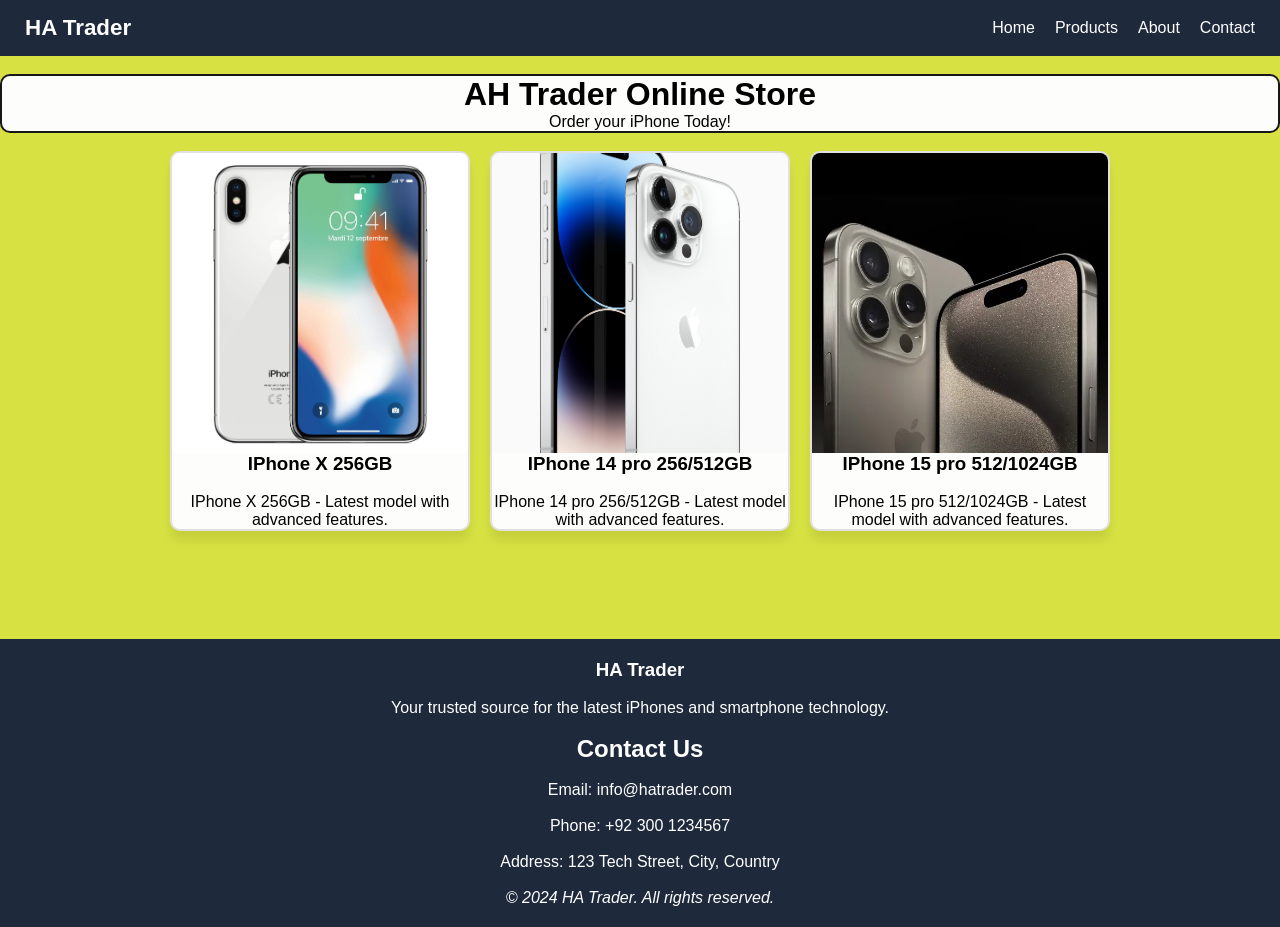
<file: index.html>
<!DOCTYPE html>
<html lang="en">
    <head>
        <meta charset="UTF-8">
        <meta name="viewport" content="width=device-width, initial-scale=1.0">
        <title>Order Form</title>
        <link rel="stylesheet" href="style.css">
    </head>
    <body bgcolor="#d7e242">
         <header class="navbar">
  <div class="logo">HA Trader</div>
  <button class="hamburger" id="hamburger-btn" aria-label="Toggle navigation menu">
    <span class="bar"></span>
    <span class="bar"></span>
    <span class="bar"></span>
  </button>
  <nav class="nav-menu" id="nav-menu">
    <ul>
      <li><a href="index.html">Home</a></li>
      <li><a href="index.html">Products</a></li>
      <li><a href="about.html">About</a></li>
      <li><a href="contact.html">Contact</a></li>
    </ul>
  </nav>
</header><br>     
<div class="order">
        <h1><strong>AH Trader Online Store</strong></h1>
        <p>Order your iPhone Today!</p>
        </div><br>
        <div class="container">
        <div class="card-box">
            <a href="x.html"><img src="x.png" alt="IPhone X 256GB" class="box-img"></a>
  <h3 style="text-align: center;">IPhone X 256GB</h3><br>
  <p style="text-align: center;">IPhone X 256GB - Latest model with advanced features.</p>
</div>
<div  class="card-box">
            <a href="14pro.html"><img src="14pro.png" alt="IPhone 14 pro 256/512GB" class="box-img"></a>
  <h3 style="text-align: center;">IPhone 14 pro 256/512GB</h3><br>
  <p style="text-align: center;">IPhone 14 pro 256/512GB - Latest model with advanced features.</p>
</div>
<div  class="card-box">
            <a href="15pro.html"><img src="15pro.png" alt="IPhone 15 pro 512/1024GB" class="box-img"></a>
  <h3 style="text-align: center;">IPhone 15 pro 512/1024GB</h3><br>
  <p style="text-align: center;">IPhone 15 pro 512/1024GB - Latest model with advanced features.</p>
</div>
</div>
 <script>
        const hamburger = document.getElementById('hamburger-btn');
const navMenu = document.getElementById('nav-menu');

hamburger.addEventListener('click', () => {
  hamburger.classList.toggle('active');
  navMenu.classList.toggle('active');
});
    </script>
    </body><br><br><br><br><br><br>
     <footer>
        <div class="footer-content">
            <h3>HA Trader</h3><br>
            <p>Your trusted source for the latest iPhones and smartphone technology.</p><br>
            <h2>Contact Us</h2><br>
            <p>Email: info@hatrader.com</p><br>
            <p>Phone: +92 300 1234567</p><br>
            <p>Address: 123 Tech Street, City, Country</p><br>
             <p><em>&copy; 2024 HA Trader. All rights reserved.</em></p>
        </div>    
    </footer>
</html>
</file>
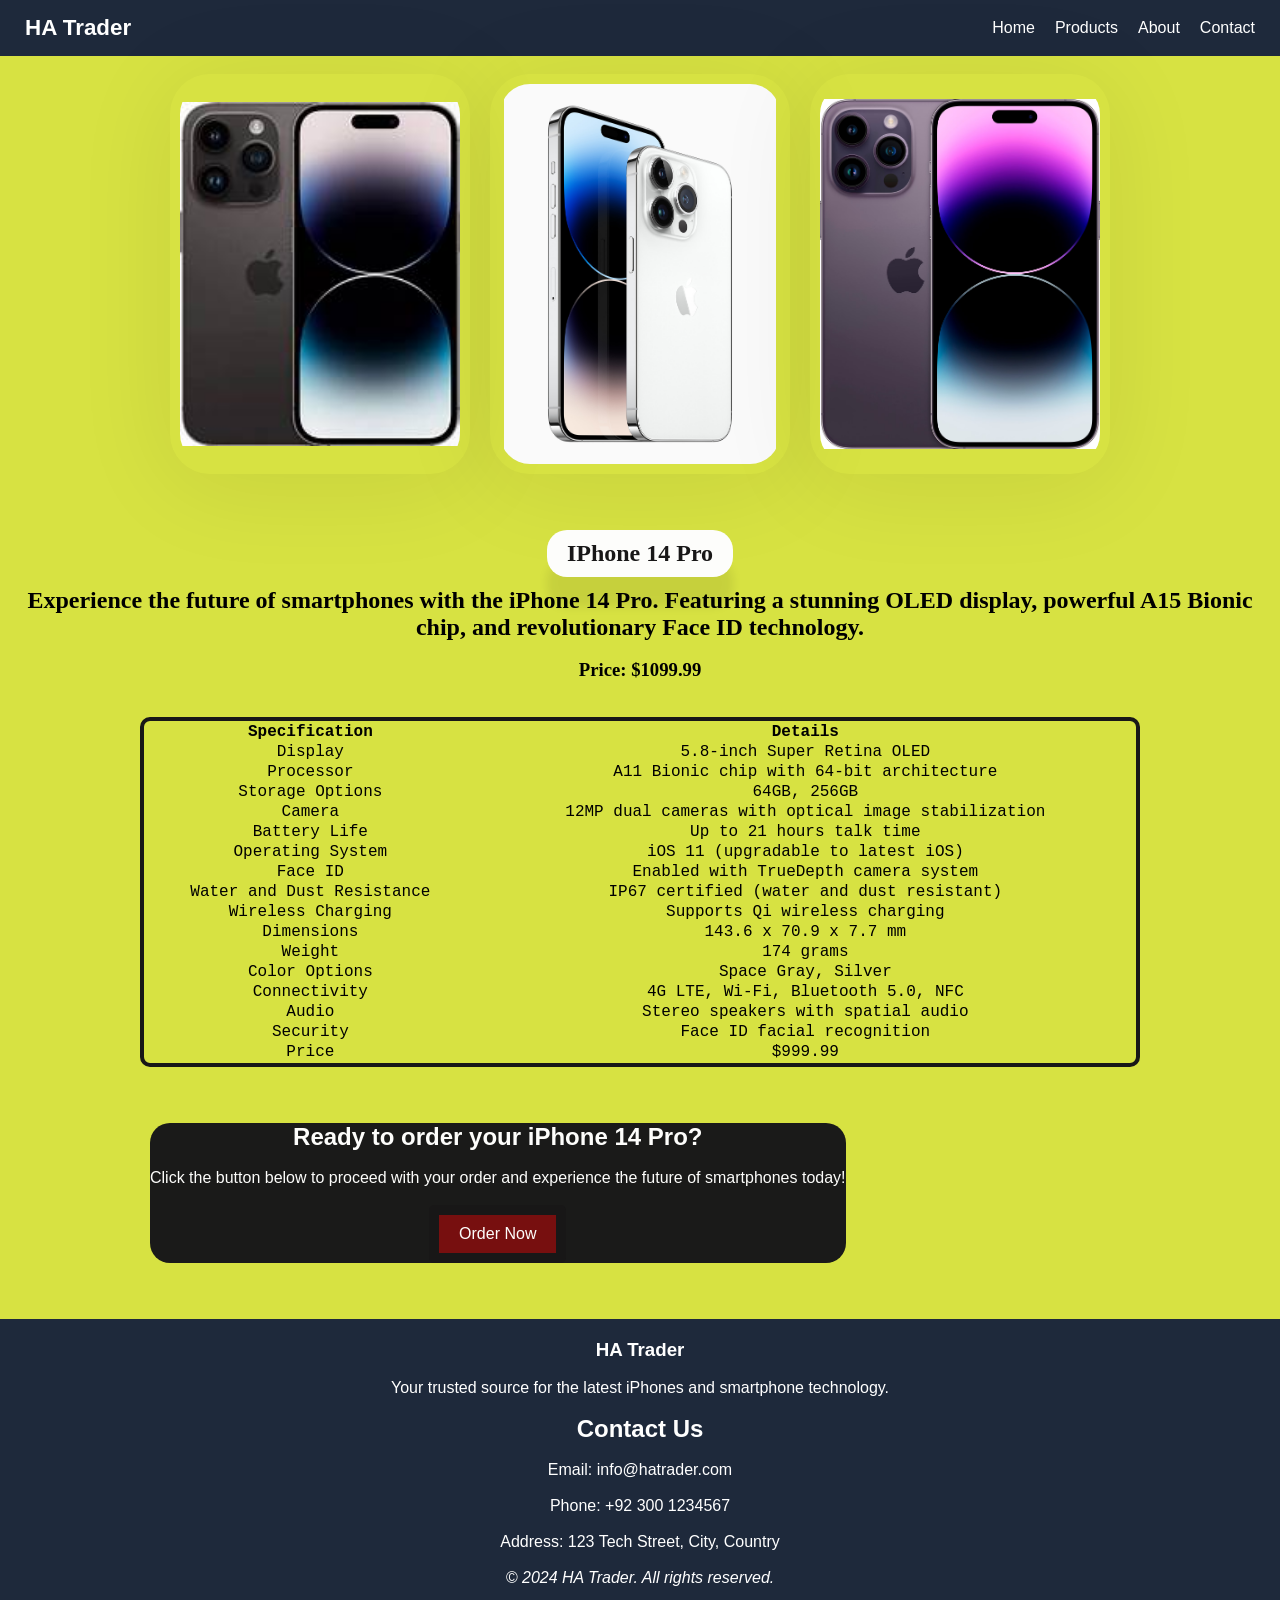
<file: 14pro.html>
<!DOCTYPE html>
<html lang="en">
    <head>
        <meta charset="UTF-8">
        <meta name="viewport" content="width=device-width, initial-scale=1.0">
        <title>IPhone 14 Pro</title>
        <link rel="stylesheet" href="style.css">
    </head>
    <body bgcolor="#d7e242">
         <header class="navbar">
  <div class="logo">HA Trader</div>
  <button class="hamburger" id="hamburger-btn" aria-label="Toggle navigation menu">
    <span class="bar"></span>
    <span class="bar"></span>
    <span class="bar"></span>
  </button>
  <nav class="nav-menu" id="nav-menu">
    <ul>
      <li><a href="index.html">Home</a></li>
      <li><a href="index.html">Products</a></li>
      <li><a href="about.html">About</a></li>
      <li><a href="contact.html">Contact</a></li>
    </ul>
  </nav>
  </header><br>
  <div class="container">
  <img src="14bl.png" alt="IPhone 14 Pro 256GB" class="image2">
   <img src="14wh.png" alt="IPhone 14 Pro 256GB" class="image2">
   <img src="14pl.png" alt="IPhone 14 Pro 256GB" class="image2">
</div>
  <br><br>
  <div class="product-info1">
    <h1 class="product-title">IPhone 14 Pro</h1><br>
    <h2>Experience the future of smartphones with the iPhone 14 Pro. Featuring a stunning OLED display, powerful A15 Bionic chip, and revolutionary Face ID technology.</h2><br>
    <h3><strong>Price:</strong> $1099.99</h3>
  </div><br><br>
  <table class="specs-table">
    <tr>
      <th>Specification</th>
      <th>Details</th>
    </tr>
    <tr>
      <td>Display</td>
      <td>5.8-inch Super Retina OLED</td>
    </tr>
    <tr>
      <td>Processor</td>
      <td>A11 Bionic chip with 64-bit architecture</td>
    </tr>
    <tr>
      <td>Storage Options</td>
      <td>64GB, 256GB</td>
    </tr>
    <tr>
      <td>Camera</td>
      <td>12MP dual cameras with optical image stabilization</td>
    </tr>
    <tr>
      <td>Battery Life</td>
      <td>Up to 21 hours talk time</td>
    </tr>
    <tr>
      <td>Operating System</td>
      <td>iOS 11 (upgradable to latest iOS)</td>
    </tr>
    <tr>
      <td>Face ID</td>
      <td>Enabled with TrueDepth camera system</td>
    </tr>
    <tr>
      <td>Water and Dust Resistance</td>
      <td>IP67 certified (water and dust resistant)</td>  
    </tr>
    <tr>
      <td>Wireless Charging</td>
      <td>Supports Qi wireless charging</td>
    </tr>
    <tr>
      <td>Dimensions</td>
      <td>143.6 x 70.9 x 7.7 mm</td>
    </tr>
    <tr>
      <td>Weight</td>
      <td>174 grams</td>
    </tr>
    <tr>
      <td>Color Options</td>
      <td>Space Gray, Silver</td>
    </tr>
    <tr>
      <td>Connectivity</td>
      <td>4G LTE, Wi-Fi, Bluetooth 5.0, NFC</td>
    </tr>
    <tr>
      <td>Audio</td>
      <td>Stereo speakers with spatial audio</td>
    </tr>
    <tr>
      <td>Security</td>
      <td>Face ID facial recognition</td>
    </tr>
    <tr>
      <td>Price</td>
      <td>$999.99</td>
    </tr>
  </table><br><br>
  <div class="order-button-container">
    <h2 style="text-align: center;">Ready to order your iPhone 14 Pro?</h2><br>
    <p style="text-align: center;">Click the button below to proceed with your order and experience the future of smartphones today!</p><br>
<button class="order-button" onclick="window.location.href='order.html'">Order Now</button>
  </div>
  </body><br><br><br>
   <footer>
        <div class="footer-content">
            <h3>HA Trader</h3><br>
            <p>Your trusted source for the latest iPhones and smartphone technology.</p><br>
            <h2>Contact Us</h2><br>
            <p>Email: info@hatrader.com</p><br>
            <p>Phone: +92 300 1234567</p><br>
            <p>Address: 123 Tech Street, City, Country</p><br>
             <p><em>&copy; 2024 HA Trader. All rights reserved.</em></p>
        </div>    
    </footer>
</html>
</file>
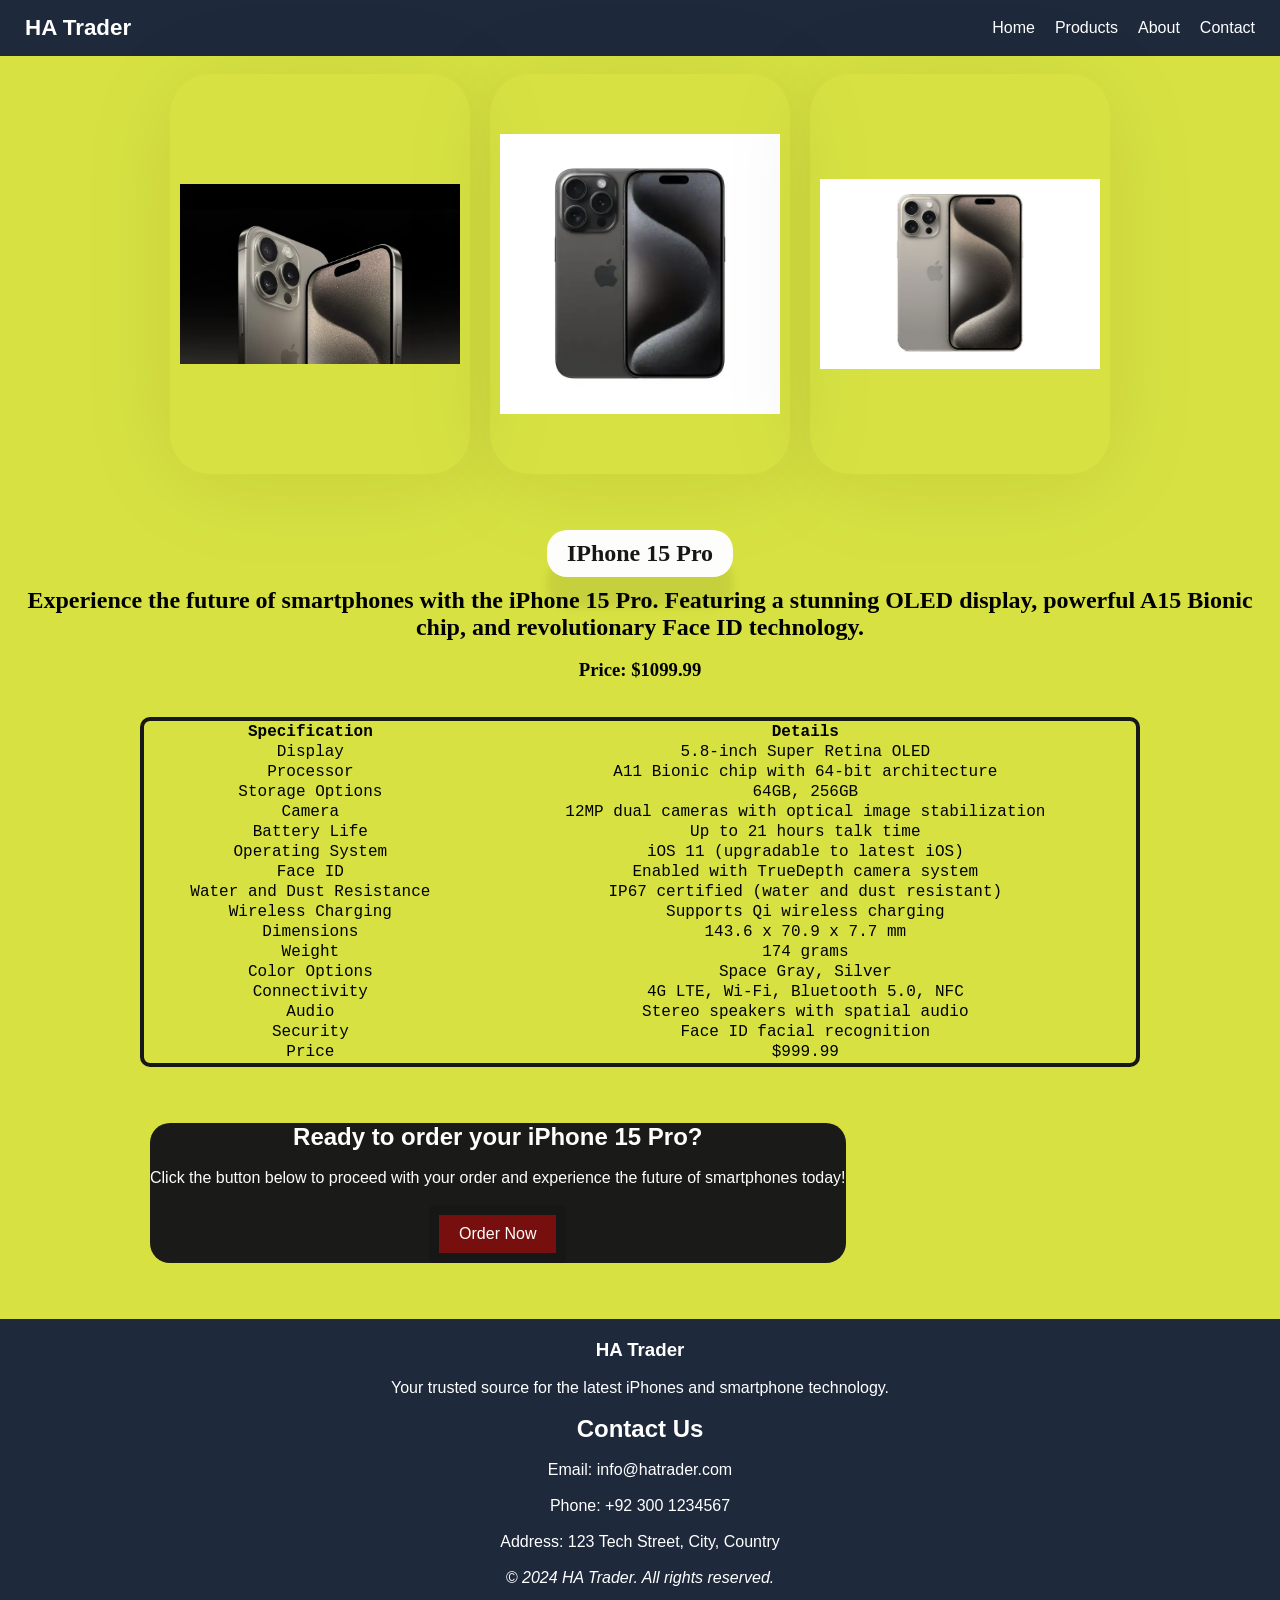
<file: 15pro.html>
<!DOCTYPE html>
<html lang="en">
    <head>
        <meta charset="UTF-8">
        <meta name="viewport" content="width=device-width, initial-scale=1.0">
        <title>IPhone X</title>
        <link rel="stylesheet" href="style.css">
    </head>
    <body bgcolor="#d7e242">
         <header class="navbar">
  <div class="logo">HA Trader</div>
  <button class="hamburger" id="hamburger-btn" aria-label="Toggle navigation menu">
    <span class="bar"></span>
    <span class="bar"></span>
    <span class="bar"></span>
  </button>
  <nav class="nav-menu" id="nav-menu">
    <ul>
      <li><a href="index.html">Home</a></li>
      <li><a href="index.html">Products</a></li>
      <li><a href="about.html">About</a></li>
      <li><a href="contact.html">Contact</a></li>
    </ul>
  </nav>
  </header><br>
  <div class="container">
  <img  src="15pro.png" alt="IPhone 15 Pro 512/1024GB" class="image2">
   <img src="15probl.png" alt="IPhone 15 Pro 512/1024GB" class="image2">
   <img src="15prowh.png" alt="IPhone 15 Pro 512/1024GB" class="image2">
</div>
  <br><br>
  <div class="product-info1">
    <h1 class="product-title">IPhone 15 Pro</h1><br>
    <h2>Experience the future of smartphones with the iPhone 15 Pro. Featuring a stunning OLED display, powerful A15 Bionic chip, and revolutionary Face ID technology.</h2><br>
    <h3><strong>Price:</strong> $1099.99</h3>
  </div><br><br>
  <table class="specs-table">
    <tr>
      <th>Specification</th>
      <th>Details</th>
    </tr>
    <tr>
      <td>Display</td>
      <td>5.8-inch Super Retina OLED</td>
    </tr>
    <tr>
      <td>Processor</td>
      <td>A11 Bionic chip with 64-bit architecture</td>
    </tr>
    <tr>
      <td>Storage Options</td>
      <td>64GB, 256GB</td>
    </tr>
    <tr>
      <td>Camera</td>
      <td>12MP dual cameras with optical image stabilization</td>
    </tr>
    <tr>
      <td>Battery Life</td>
      <td>Up to 21 hours talk time</td>
    </tr>
    <tr>
      <td>Operating System</td>
      <td>iOS 11 (upgradable to latest iOS)</td>
    </tr>
    <tr>
      <td>Face ID</td>
      <td>Enabled with TrueDepth camera system</td>
    </tr>
    <tr>
      <td>Water and Dust Resistance</td>
      <td>IP67 certified (water and dust resistant)</td>  
    </tr>
    <tr>
      <td>Wireless Charging</td>
      <td>Supports Qi wireless charging</td>
    </tr>
    <tr>
      <td>Dimensions</td>
      <td>143.6 x 70.9 x 7.7 mm</td>
    </tr>
    <tr>
      <td>Weight</td>
      <td>174 grams</td>
    </tr>
    <tr>
      <td>Color Options</td>
      <td>Space Gray, Silver</td>
    </tr>
    <tr>
      <td>Connectivity</td>
      <td>4G LTE, Wi-Fi, Bluetooth 5.0, NFC</td>
    </tr>
    <tr>
      <td>Audio</td>
      <td>Stereo speakers with spatial audio</td>
    </tr>
    <tr>
      <td>Security</td>
      <td>Face ID facial recognition</td>
    </tr>
    <tr>
      <td>Price</td>
      <td>$999.99</td>
    </tr>
  </table><br><br>
  <div class="order-button-container">
    <h2 style="text-align: center;">Ready to order your iPhone 15 Pro?</h2><br>
    <p style="text-align: center;">Click the button below to proceed with your order and experience the future of smartphones today!</p><br>
<button class="order-button" onclick="window.location.href='order.html'">Order Now</button>
  </div>
  </body><br><br><br>
   <footer>
        <div class="footer-content">
            <h3>HA Trader</h3><br>
            <p>Your trusted source for the latest iPhones and smartphone technology.</p><br>
            <h2>Contact Us</h2><br>
            <p>Email: info@hatrader.com</p><br>
            <p>Phone: +92 300 1234567</p><br>
            <p>Address: 123 Tech Street, City, Country</p><br>
             <p><em>&copy; 2024 HA Trader. All rights reserved.</em></p>
        </div>    
    </footer>
</html>
</file>
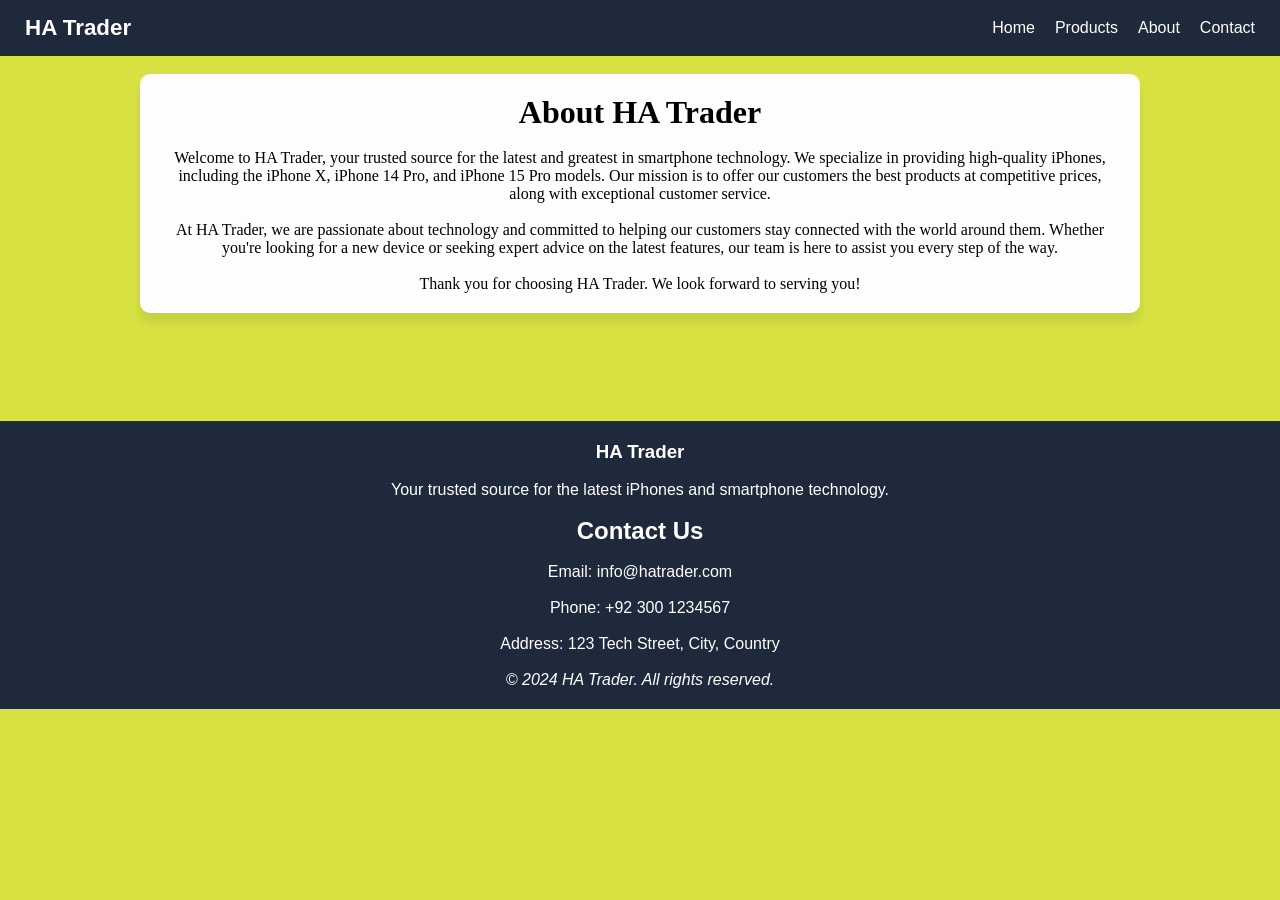
<file: about.html>
<!DOCTYPE html>
<html lang="en">
    <head>
        <meta charset="UTF-8">
        <meta name="viewport" content="width=device-width, initial-scale=1.0">
        <title>About Us</title>
        <link rel="stylesheet" href="style.css">
    </head>
    <body bgcolor="#d7e242">
         <header class="navbar">
  <div class="logo">HA Trader</div>
  <button class="hamburger" id="hamburger-btn" aria-label="Toggle navigation menu">
    <span class="bar"></span>
    <span class="bar"></span>
    <span class="bar"></span>
  </button>
  <nav class="nav-menu" id="nav-menu">
    <ul>
      <li><a href="index.html">Home</a></li>
      <li><a href="index.html">Products</a></li>
      <li><a href="about.html">About</a></li>
      <li><a href="contact.html">Contact</a></li>
    </ul>
  </nav>
  </header><br>
  <div class="about-container">
    <h1>About HA Trader</h1><br>
    <p>Welcome to HA Trader, your trusted source for the latest and greatest in smartphone technology. We specialize in providing high-quality iPhones, including the iPhone X, iPhone 14 Pro, and iPhone 15 Pro models. Our mission is to offer our customers the best products at competitive prices, along with exceptional customer service.</p><br>
    <p>At HA Trader, we are passionate about technology and committed to helping our customers stay connected with the world around them. Whether you're looking for a new device or seeking expert advice on the latest features, our team is here to assist you every step of the way.</p><br>
    <p>Thank you for choosing HA Trader. We look forward to serving you!</p>
  </div>
    </body><br><br><br><br><br><br>
    <footer>
        <div class="footer-content">
            <h3>HA Trader</h3><br>
            <p>Your trusted source for the latest iPhones and smartphone technology.</p><br>
            <h2>Contact Us</h2><br>
            <p>Email: info@hatrader.com</p><br>
            <p>Phone: +92 300 1234567</p><br>
            <p>Address: 123 Tech Street, City, Country</p><br>
             <p><em>&copy; 2024 HA Trader. All rights reserved.</em></p>
        </div>    
    </footer>
</html>
</file>
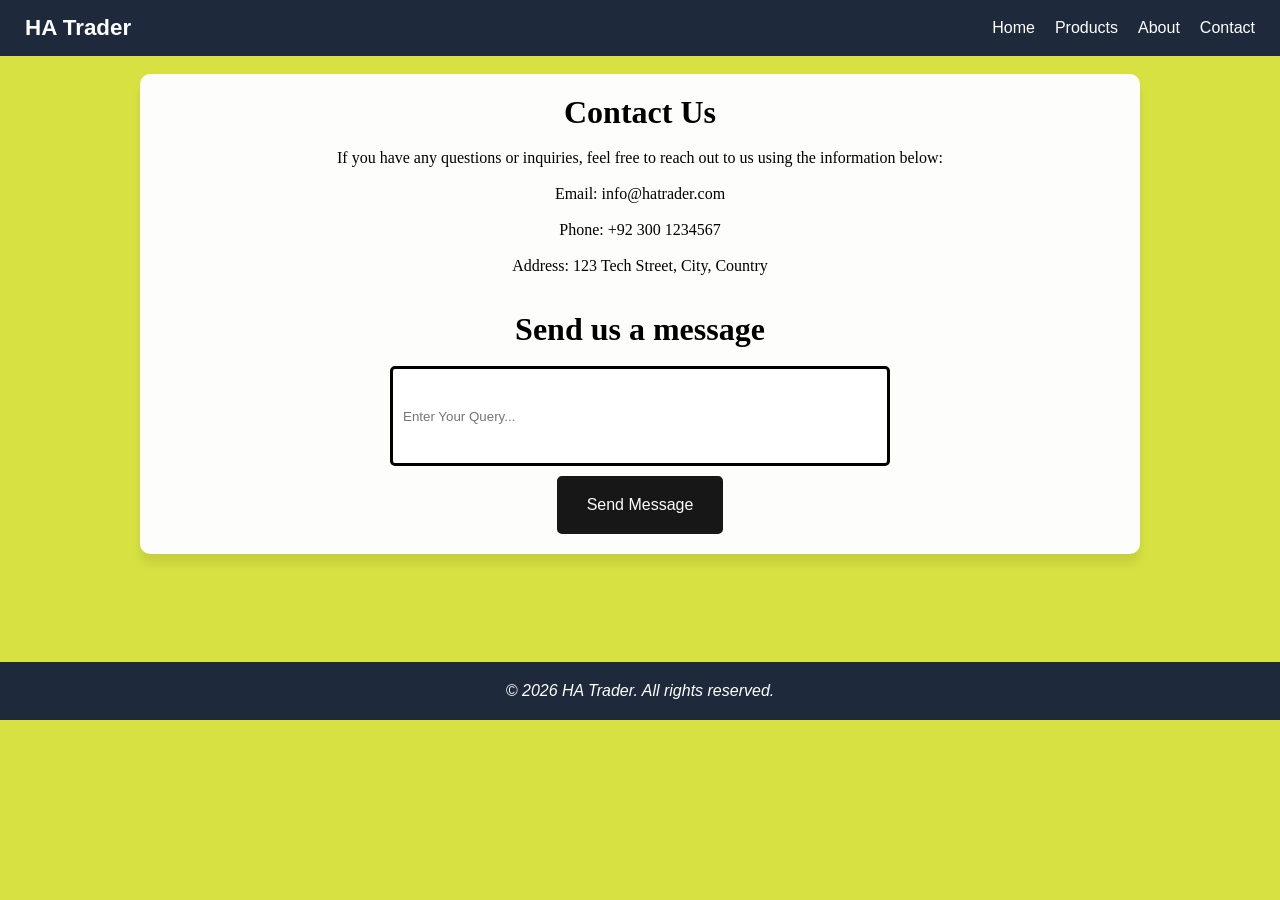
<file: contact.html>
<!DOCTYPE html>
<html lang="en">
    <head>
        <meta charset="UTF-8">
        <meta name="viewport" content="width=device-width, initial-scale=1.0">
        <title>Contact Us</title>
        <link rel="stylesheet" href="style.css">
    </head>
    <body bgcolor="#d7e242">
         <header class="navbar">
  <div class="logo">HA Trader</div>
  <button class="hamburger" id="hamburger-btn" aria-label="Toggle navigation menu">
    <span class="bar"></span>
    <span class="bar"></span>
    <span class="bar"></span>
  </button>
  <nav class="nav-menu" id="nav-menu">
    <ul>
      <li><a href="index.html">Home</a></li>
      <li><a href="index.html">Products</a></li>
      <li><a href="about.html">About</a></li>
      <li><a href="contact.html">Contact</a></li>
    </ul>
  </nav>
  </header><br>
  <div class="about-container">
    <h1>Contact Us</h1><br>
    <p>If you have any questions or inquiries, feel free to reach out to us using the information below:</p><br>
    <p>Email: info@hatrader.com</p><br>
    <p>Phone: +92 300 1234567</p><br>
    <p>Address: 123 Tech Street, City, Country</p><br><br>
    <h1>Send us a message</h1><br>
    <input type="text" placeholder="Enter Your Query..." class="contact-input"><br>
    <button class="order-button1">Send Message</button><br>
  </div>
    </body><br><br><br><br><br><br>
    <footer>
        <div class="footer">
             <p><em>&copy; 2026 HA Trader. All rights reserved.</em></p>
        </div>    
    </footer>
</html>
</file>
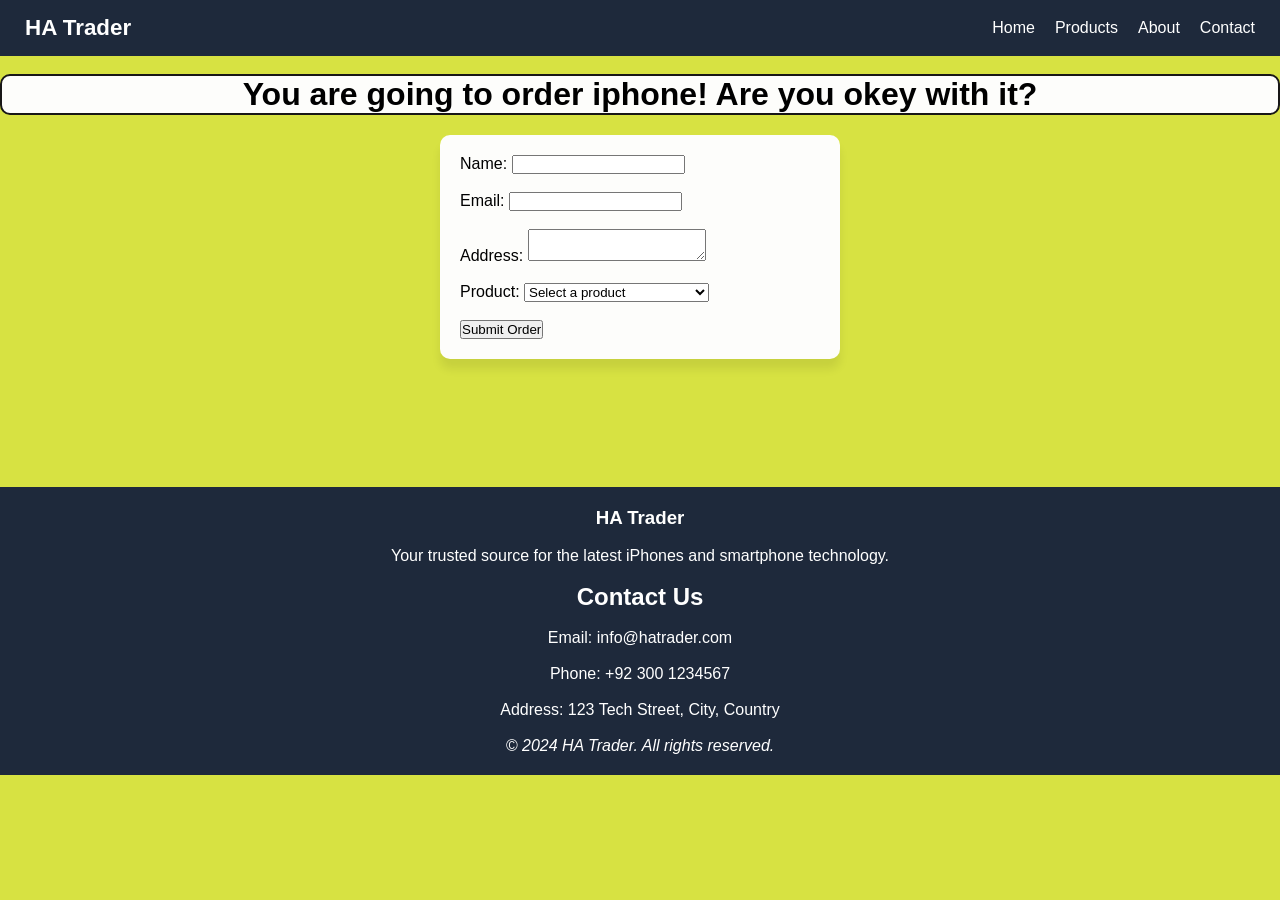
<file: order.html>
<!DOCTYPE html>
<html lang="en">
    <head>
        <meta charset="UTF-8">
        <meta name="viewport" content="width=device-width, initial-scale=1.0">
        <title>Order Form</title>
        <link rel="stylesheet" href="style.css">
    </head>
    <body bgcolor="#d7e242">
         <header class="navbar">
  <div class="logo">HA Trader</div>
  <button class="hamburger" id="hamburger-btn" aria-label="Toggle navigation menu">
    <span class="bar"></span>
    <span class="bar"></span>
    <span class="bar"></span>
  </button>
  <nav class="nav-menu" id="nav-menu">
    <ul>
      <li><a href="home.html">Home</a></li>
      <li><a href="index.html">Products</a></li>
      <li><a href="about.html">About</a></li>
      <li><a href="contact.html">Contact</a></li>
    </ul>
  </nav>
  </header><br>
    <div class="order">
    <h1>You are going to order iphone! Are you okey with it?</h1>
    </div>
    <div class="form">
    <form action="submit_order.php" method="POST">
        <label for="name">Name:</label>
        <input type="text" id="name" name="name" required><br><br>
        
        <label for="email">Email:</label>
        <input type="email" id="email" name="email" required><br><br>
        
        <label for="address">Address:</label>
        <textarea id="address" name="address" required></textarea><br><br>
        
        <label for="product">Product:</label>
        <select id="product" name="product" required>
            <option value="">Select a product</option>
            <option value="iphone_x_256gb">IPhone X 256GB</option>
            <option value="iphone_14_pro_256_512gb">IPhone 14 pro 256/512GB</option>
            <option value="iphone_15_pro_512_1024gb">IPhone 15 pro 512/1024GB</option>
        </select><br><br>
        
        <input type="submit" value="Submit Order">
        </form>
        </div>
    </body><br><br><br><br><br><br>
     <footer>
        <div class="footer-content">
            <h3>HA Trader</h3><br>
            <p>Your trusted source for the latest iPhones and smartphone technology.</p><br>
            <h2>Contact Us</h2><br>
            <p>Email: info@hatrader.com</p><br>
            <p>Phone: +92 300 1234567</p><br>
            <p>Address: 123 Tech Street, City, Country</p><br>
             <p><em>&copy; 2024 HA Trader. All rights reserved.</em></p>
        </div>    
    </footer>
</html>
</file>
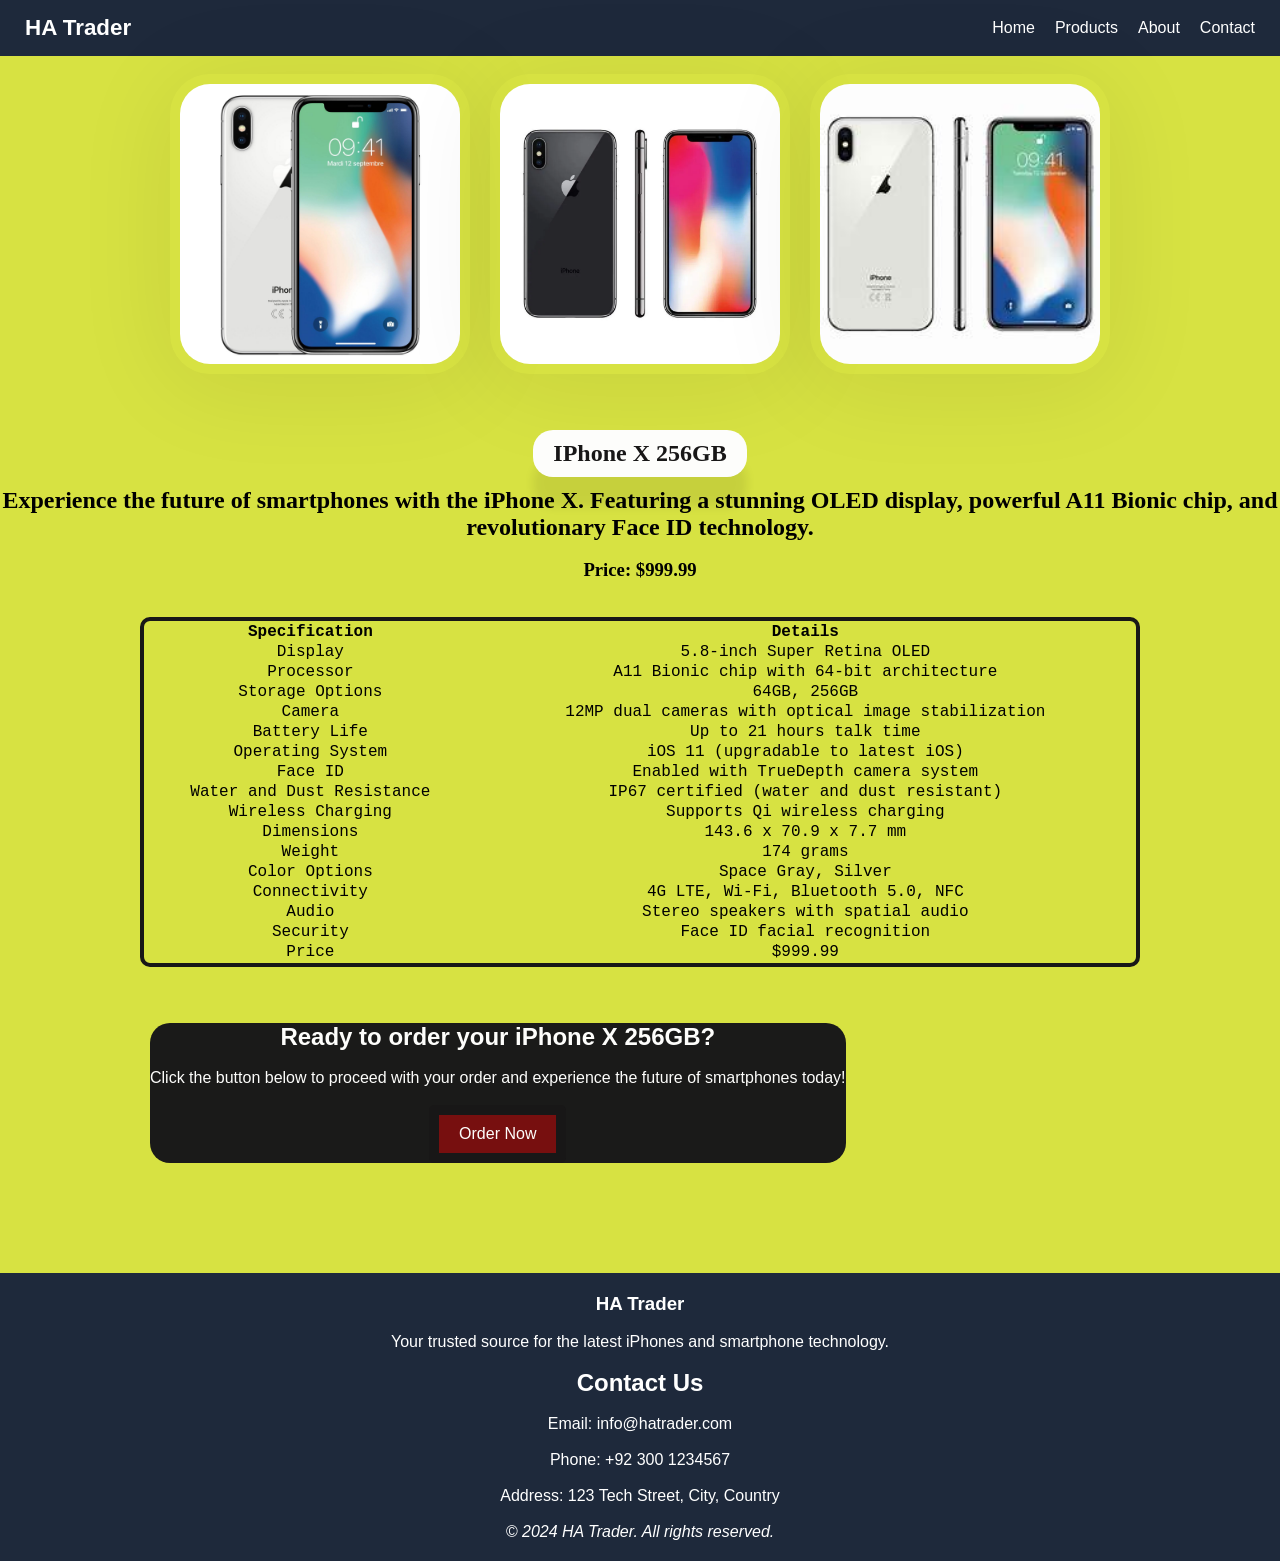
<file: x.html>
<!DOCTYPE html>
<html lang="en">
    <head>
        <meta charset="UTF-8">
        <meta name="viewport" content="width=device-width, initial-scale=1.0">
        <title>IPhone X</title>
        <link rel="stylesheet" href="style.css">
    </head>
    <body bgcolor="#d7e242">
         <header class="navbar">
  <div class="logo">HA Trader</div>
  <button class="hamburger" id="hamburger-btn" aria-label="Toggle navigation menu">
    <span class="bar"></span>
    <span class="bar"></span>
    <span class="bar"></span>
  </button>
  <nav class="nav-menu" id="nav-menu">
    <ul>
      <li><a href="index.html">Home</a></li>
      <li><a href="index.html">Products</a></li>
      <li><a href="about.html">About</a></li>
      <li><a href="contact.html">Contact</a></li>
    </ul>
  </nav>
  </header><br>
  <div class="container">
  <img src="x.png" alt="IPhone X 256GB" class="image1">
   <img src="xbl.png" alt="IPhone X 256GB" class="image1">
   <img src="xwh.png" alt="IPhone X 256GB" class="image1">
</div>
  <br><br>
  <div class="product-info1">
    <h1 class="product-title">IPhone X 256GB</h1><br>
    <h2>Experience the future of smartphones with the iPhone X. Featuring a stunning OLED display, powerful A11 Bionic chip, and revolutionary Face ID technology.</h2><br>
    <h3><strong>Price:</strong> $999.99</h3>
  </div><br><br>
  <table class="specs-table">
    <tr>
      <th>Specification</th>
      <th>Details</th>
    </tr>
    <tr>
      <td>Display</td>
      <td>5.8-inch Super Retina OLED</td>
    </tr>
    <tr>
      <td>Processor</td>
      <td>A11 Bionic chip with 64-bit architecture</td>
    </tr>
    <tr>
      <td>Storage Options</td>
      <td>64GB, 256GB</td>
    </tr>
    <tr>
      <td>Camera</td>
      <td>12MP dual cameras with optical image stabilization</td>
    </tr>
    <tr>
      <td>Battery Life</td>
      <td>Up to 21 hours talk time</td>
    </tr>
    <tr>
      <td>Operating System</td>
      <td>iOS 11 (upgradable to latest iOS)</td>
    </tr>
    <tr>
      <td>Face ID</td>
      <td>Enabled with TrueDepth camera system</td>
    </tr>
    <tr>
      <td>Water and Dust Resistance</td>
      <td>IP67 certified (water and dust resistant)</td>  
    </tr>
    <tr>
      <td>Wireless Charging</td>
      <td>Supports Qi wireless charging</td>
    </tr>
    <tr>
      <td>Dimensions</td>
      <td>143.6 x 70.9 x 7.7 mm</td>
    </tr>
    <tr>
      <td>Weight</td>
      <td>174 grams</td>
    </tr>
    <tr>
      <td>Color Options</td>
      <td>Space Gray, Silver</td>
    </tr>
    <tr>
      <td>Connectivity</td>
      <td>4G LTE, Wi-Fi, Bluetooth 5.0, NFC</td>
    </tr>
    <tr>
      <td>Audio</td>
      <td>Stereo speakers with spatial audio</td>
    </tr>
    <tr>
      <td>Security</td>
      <td>Face ID facial recognition</td>
    </tr>
    <tr>
      <td>Price</td>
      <td>$999.99</td>
    </tr>
  </table><br><br>
  <div class="order-button-container">
    <h2 style="text-align: center;">Ready to order your iPhone X 256GB?</h2><br>
    <p style="text-align: center;">Click the button below to proceed with your order and experience the future of smartphones today!</p><br>
<button class="order-button" onclick="window.location.href='order.html'">Order Now</button>
  </div>
  </body><br><br><br><br><br><br>
   <footer>
        <div class="footer-content">
            <h3>HA Trader</h3><br>
            <p>Your trusted source for the latest iPhones and smartphone technology.</p><br>
            <h2>Contact Us</h2><br>
            <p>Email: info@hatrader.com</p><br>
            <p>Phone: +92 300 1234567</p><br>
            <p>Address: 123 Tech Street, City, Country</p><br>
             <p><em>&copy; 2024 HA Trader. All rights reserved.</em></p>
        </div>    
    </footer>
</html>
</file>
<file: style.css>
.order {
    background-color: #fdfdfb;
    border-radius: 10px;
    color: black;
    text-align: center;
    border: 2px solid #181717;
    font-family: 'Arial', sans-serif;
}
.card-box {
  width: 300px;
  background-color: #fdfdfb;
  border: 2px solid #e0e0e0;
  border-radius: 10px;
  overflow: hidden;
  box-shadow: 0 10px 10px rgba(0, 0, 0, 0.08);
}
.form {
    width: 100%;
    max-width: 400px;
    margin: 20px auto;
    padding: 20px;
    background-color: #fdfdfb;
    border-radius: 10px;
    box-shadow: 0 10px 10px rgba(0, 0, 0, 0.08);
    font-family: Arial, sans-serif;
}

/* 2. Image Control inside the Box */
.box-img {
  width: 100%;        /* Forces image to stretch to full box width */
  height: 300px;      /* Sets a fixed height for the image area */
  object-fit: cover;  /* Crops image proportionally without distortion */
  display: block;     /* Removes baseline spacing gap under the image */
}
* {
  box-sizing: border-box;
  margin: 0;
  padding: 0;
}

body {
  font-family: Arial, sans-serif;
}

/* Base Navbar Styles */
.navbar {
  display: flex;
  justify-content: space-between;
  align-items: center;
  padding: 15px 25px;
  background-color: #1e293b;
  color: #ffffff;
}

.logo {
  font-size: 1.4rem;
  font-weight: bold;
}

.nav-menu ul {
  display: flex;
  list-style: none;
  gap: 20px;
}

.nav-menu a {
  color: #ffffff;
  text-decoration: none;
  font-size: 1rem;
}

/* Hamburger Button (Hidden by default on wide desktop screens) */
.hamburger {
  display: none;
  flex-direction: column;
  justify-content: space-between;
  width: 28px;
  height: 20px;
  background: transparent;
  border: none;
  cursor: pointer;
}

/* The Three Lines */
.hamburger .bar {
  height: 3px;
  width: 100%;
  background-color: #ffffff;
  border-radius: 2px;
  transition: all 0.3s ease;
}

/* Mobile Responsive Layout (Screens under 768px) */
@media (max-width: 768px) {
  .hamburger {
    display: flex; /* Show the 3-line icon */
  }

  .nav-menu {
    position: absolute;
    top: 60px;
    left: 0;
    width: 100%;
    background-color: #1e293b;
    display: none; /* Hide nav items by default on mobile */
    padding: 20px 0;
  }

  .nav-menu ul {
    flex-direction: column;
    align-items: center;
    gap: 15px;
  }

  /* Class toggled by JavaScript to show menu */
  .nav-menu.active {
    display: block;
  }

  /* Optional: Transforms 3 lines into an 'X' icon when open */
  .hamburger.active .bar:nth-child(1) {
    transform: translateY(8.5px) rotate(45deg);
  }
  .hamburger.active .bar:nth-child(2) {
    opacity: 0;
  }
  .hamburger.active .bar:nth-child(3) {
    transform: translateY(-8.5px) rotate(-45deg);
  }
}
.container {
  display: flex;         /* Places child elements in a row */
  gap: 20px;             /* Adds space between the boxes */
  flex-wrap: wrap;
  align-items: flex-start; /* Aligns boxes to the top */
  justify-content: center;  /* Centers boxes horizontally */
}
.image1{
 
  width: 300px;
  height: 300px;
  object-fit: cover;
  border-radius: 40px;
  padding: 10px;
  box-shadow: 0 10px 100px rgba(0, 0, 0, 0.08);
}
.product-info1{
 text-align: center;
  margin-top: 20px; 
      font-family:"Times New Roman", Georgia, serif
    }
  .specs-table {
border: 4px solid #181717;
border-radius: 10px;
width: 1000px;
height: 300px;
text-align: center;
margin-left: auto;
margin-right: auto;
font-family: "Courier New", Courier, monospace;
  }
  .product-title {
    font-size: 1.5rem;
    font-weight: bold;
    margin-bottom: 10px;
    background-color: #fdfdfb;
    border-radius: 20px;
    box-shadow: 0 30px 10px rgba(0, 0, 0, 0.08);
    display: inline-block;
    padding: 10px 20px;
    color: #181717;
  }
  .order-button {
    background-color: #770f0f;
    color: #fdfdfb;
    border: 10px solid #181717;
    padding: 10px 20px;
    border-radius: 5px;
    cursor: pointer;
    font-size: 1rem;
    transition: background-color 0.3s ease, transform 0.2s ease;
    margin: 0 auto;
  }
  .order-button-container{
    background-color: #1a1a19;
    margin: 20px 150px;
  text-align: center;
  color: #fdfdfb;
  border-radius: 20px;
  display: inline-block;
  font-family: Arial, Helvetica, sans-serif;
  }
  .image2{
    width: 300px;
  height: 400px;
  object-fit: cover;
  border-radius: 40px;
  padding: 10px;
  box-shadow: 0 10px 100px rgba(0, 0, 0, 0.08);
  object-fit: contain;
  }
  .about-container {
    max-width: 1000px;
    margin: 0 auto;
    padding: 20px;
    background-color: #fdfdfb;
    border-radius: 10px;
    box-shadow: 0 10px 10px rgba(0, 0, 0, 0.08);
    font-family:Georgia, Cambria, "Times New Roman", Times, serif;
  text-align: center;
  }
  .footer-content {
    background-color: #1e293b;
    color: #ffffff;
    text-align: center;
    padding: 20px;
    font-family:'Inter', sans-serif;
  }
  .footer{
    background-color: #1e293b;
    color: #ffffff;
    text-align: center;
    padding: 20px;
    font-family:'Inter', sans-serif;
  }
  .contact-input{
    width: 500px;
    height: 100px;
    padding: 10px;
    margin-bottom: 10px;
    border: 3px solid #000000;
    border-radius: 5px;
    text-align: top;
  }
  .order-button1{
    background-color: #181717;
    color: #fdfdfb;
    border: 10px solid #181717;
    padding: 10px 20px;
    border-radius: 5px;
    cursor: pointer;
    font-size: 1rem;
    transition: background-color 0.3s ease, transform 0.2s ease;
    margin: 0 auto;
  }
</file>
